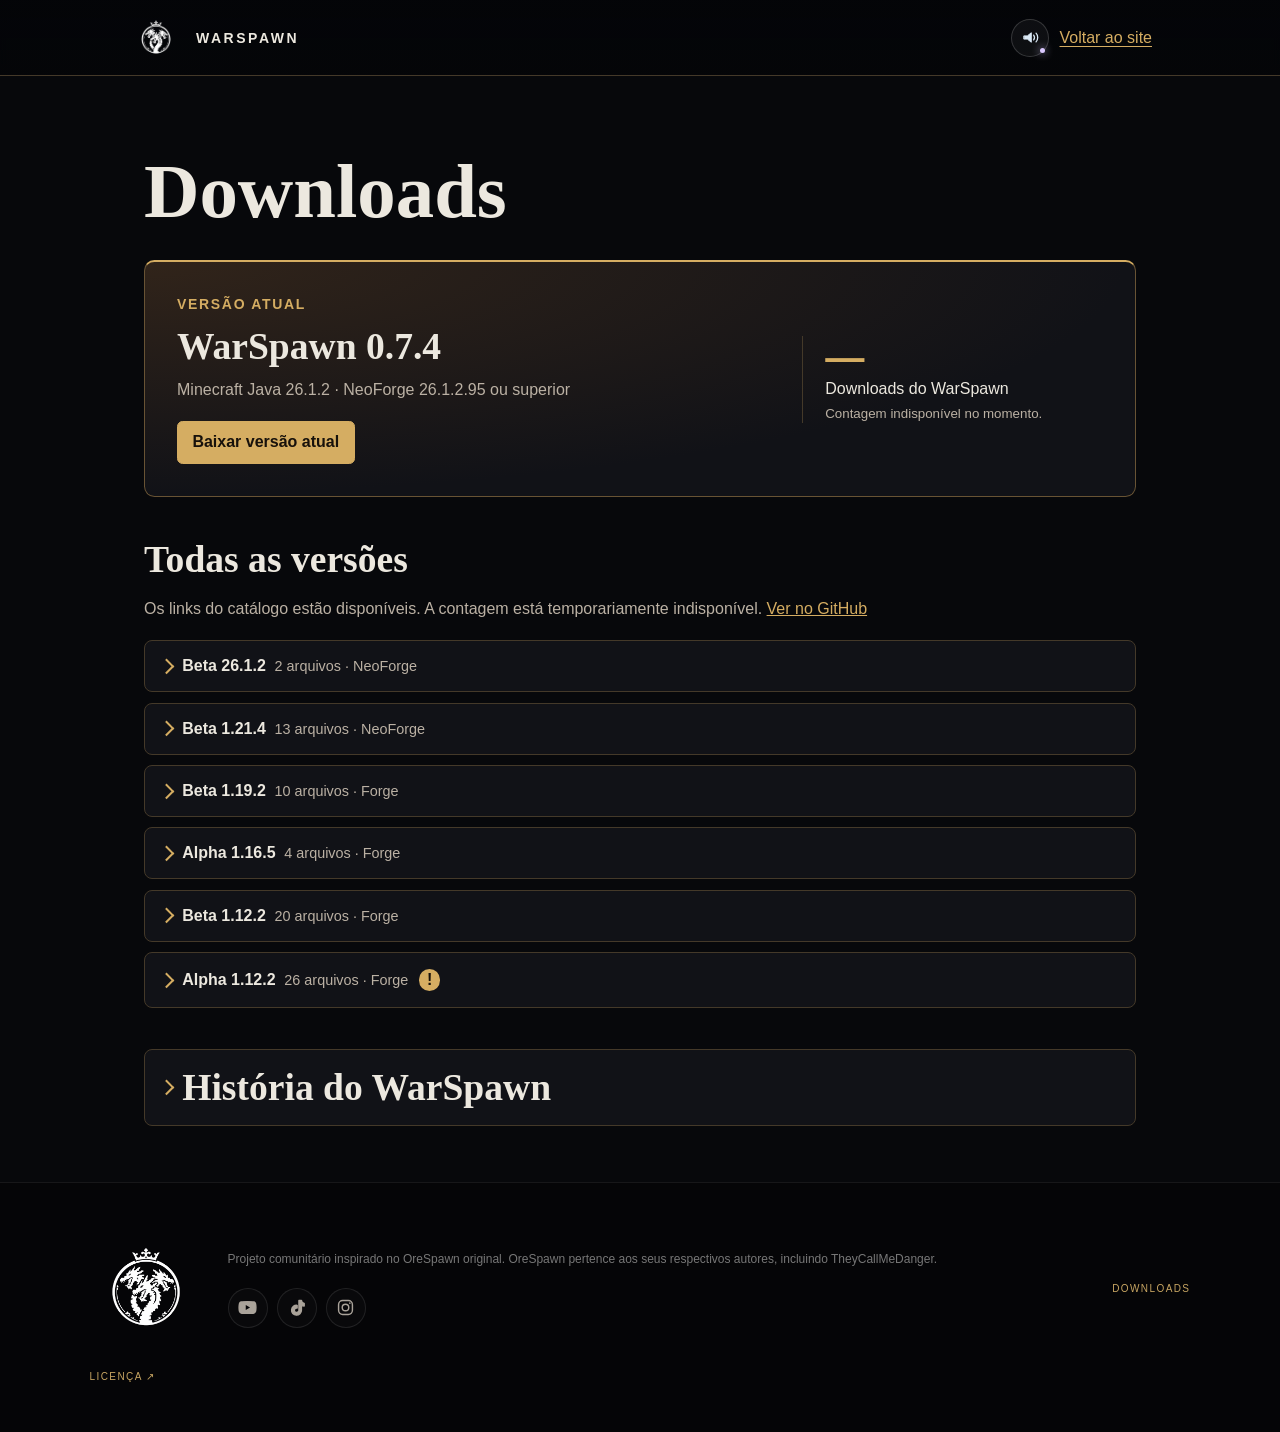
<file: downloads/index.html>
<!doctype html>
<html lang="pt-BR">
<head>
  <meta charset="utf-8">
  <meta name="viewport" content="width=device-width, initial-scale=1">
  <meta name="description" content="Baixe o WarSpawn para Minecraft Java e explore o arquivo de Alphas, Betas e a história do projeto.">
  <meta name="theme-color" content="#07080b">
  <link rel="canonical" href="https://warspawndev.github.io/downloads/">
  <link rel="icon" href="../favicon-warspawn-v2.ico">
  <link rel="stylesheet" href="/styles.css?v=20261126-download-text">
  <link rel="stylesheet" href="/ui-sound-system.css?v=20260819-arsenal-polish">
  <link rel="stylesheet" href="downloads.css?v=20261127-ui-sound-coverage">
  <script src="/ui-sound-system.js?v=20261127-ui-sound-coverage" defer></script>
  <script src="downloads.js?v=20261127-alpha-history" defer></script>
  <title>Downloads · WarSpawn</title>
</head>
<body>
  <header class="topbar">
    <a class="brand" href="/" aria-label="WarSpawn">
      <img src="/assets/emblem-white.png" alt="" width="56" height="56" />
      <span>WARSPAWN</span>
    </a>
    <div class="download-header-controls">
      <div class="audio-control" id="audio-control">
        <button
          class="sound-toggle"
          id="sound-toggle"
          type="button"
          aria-label="Desativar sons da interface"
          aria-pressed="true"
          data-sound-state="on"
          data-sound-profile="velvet"
        >
          <svg viewBox="0 0 24 24" aria-hidden="true">
            <path class="sound-speaker" d="M4 10h4l5-4v12l-5-4H4z"></path>
            <path class="sound-waves" d="M16 9c1.2 1.7 1.2 4.3 0 6M19 6.5c2.8 3 2.8 8 0 11"></path>
            <path class="sound-slash" d="M5 5l14 14"></path>
          </svg>
        </button>
      </div>
      <a href="../" data-ui-sound="back">Voltar ao site</a>
    </div>
  </header>
  <main>
    <h1>Downloads</h1>
    <section class="current" aria-labelledby="current-title">
      <div>
        <p class="eyebrow">Versão atual</p>
        <h2 id="current-title">WarSpawn 0.7.4</h2>
        <p id="requirements">Minecraft Java 26.1.2 · NeoForge 26.1.2.95 ou superior</p>
        <span id="current-download" class="download-slot">Carregando download…</span>
      </div>
      <div class="counter">
        <strong id="total" aria-live="polite">—</strong>
        <span>Downloads do WarSpawn</span>
        <small id="count-status">Soma das versões publicadas no GitHub.</small>
      </div>
    </section>
    <section class="archive" aria-labelledby="archive-title">
      <h2 id="archive-title">Todas as versões</h2>
      <p id="archive-status" role="status"></p>
      <div id="versions"></div>
      <noscript>Ative o JavaScript para consultar o catálogo. <a href="https://github.com/WarSpawnDev/warspawndev.github.io/releases/tag/warspawn-downloads">Ver arquivos no GitHub</a>.</noscript>
    </section>
    <details class="history">
      <summary><h2>História do WarSpawn</h2></summary>
      <div class="history-body">
        <p>Usei as datas dos JARs para indicar o período de cada fase.</p>
        <ol id="timeline"></ol>
        <template id="forge-warning-template">
          <p class="forge-warning"><span class="forge-icon" aria-hidden="true">!</span><span>Devido às limitações do MCreator utilizado na época, as versões 1.12.2 Alpha do WarSpawn exigem especificamente o <strong>Forge-14.23.5.2768</strong>. Essa restrição não se aplica às versões Beta.</span></p>
        </template>
      </div>
    </details>
  </main>
  <footer>
    <img class="footer-mark" src="/assets/emblem-white.png" alt="" width="112" height="112" loading="lazy" />
    <div class="footer-copy">
      <p data-i18n="footer">
        Projeto comunitário inspirado no OreSpawn original. OreSpawn pertence aos
        seus respectivos autores, incluindo TheyCallMeDanger.
      </p>
      <div
        class="footer-socials"
        role="group"
        data-i18n-aria-label="footerSocialsLabel"
        aria-label="Principais redes sociais do WarSpawn"
      >
        <a
          href="https://www.youtube.com/@WarSpawn_of"
          target="_blank"
          rel="noopener noreferrer"
          data-i18n-aria-label="openYouTube"
          aria-label="Abrir o canal do WarSpawn no YouTube"
        >
          <svg viewBox="0 0 24 24" aria-hidden="true">
            <path d="M22.1 7.1a2.8 2.8 0 0 0-2-2C18.3 4.6 12 4.6 12 4.6s-6.3 0-8.1.5a2.8 2.8 0 0 0-2 2A29 29 0 0 0 1.4 12a29 29 0 0 0 .5 4.9 2.8 2.8 0 0 0 2 2c1.8.5 8.1.5 8.1.5s6.3 0 8.1-.5a2.8 2.8 0 0 0 2-2 29 29 0 0 0 .5-4.9 29 29 0 0 0-.5-4.9Z"></path>
            <path class="cutout" d="m9.8 15.2 5.4-3.2-5.4-3.2Z"></path>
          </svg>
        </a>
        <a
          href="https://www.tiktok.com/@warspawn_of?is_from_webapp=1&amp;sender_device=pc"
          target="_blank"
          rel="noopener noreferrer"
          data-i18n-aria-label="openTikTok"
          aria-label="Abrir o perfil do WarSpawn no TikTok"
        >
          <svg viewBox="0 0 24 24" aria-hidden="true">
            <path d="M15.1 3h3.1c.2 2.1 1.4 3.5 3.5 4v3.2a8.6 8.6 0 0 1-3.5-1v6.2a6.2 6.2 0 1 1-5.4-6.1v3.3a2.9 2.9 0 1 0 2.3 2.8Z"></path>
          </svg>
        </a>
        <a
          href="https://www.instagram.com/warspawn_of?utm_source=ig_web_button_share_sheet&amp;igsh=ZDNlZDc0MzIxNw=="
          target="_blank"
          rel="noopener noreferrer"
          data-i18n-aria-label="openInstagram"
          aria-label="Abrir o perfil do WarSpawn no Instagram"
        >
          <svg viewBox="0 0 24 24" aria-hidden="true">
            <rect x="3.25" y="3.25" width="17.5" height="17.5" rx="5.2"></rect>
            <circle cx="12" cy="12" r="4.15"></circle>
            <circle class="solid" cx="17.55" cy="6.55" r="1.05"></circle>
          </svg>
        </a>
      </div>
    </div>
    <a class="footer-license" href="/downloads/" aria-current="page">Downloads</a>
    <a class="footer-license" href="https://github.com/WarSpawnDev/WarSpawn/blob/main/LICENSE.md" rel="license">
      <span data-i18n="license">Licença</span> ↗
    </a>
  </footer>
</body>
</html>
</file>
<file: styles.css>
:root {
  --ink: #ece8df;
  --muted: #aaa39a;
  --red: #d22026;
  --gold: #d5ad62;
  --black: #07080b;
}

* {
  box-sizing: border-box;
}

html {
  scroll-behavior: smooth;
  background: var(--black);
}

body {
  margin: 0;
  background: #07080b;
  color: var(--ink);
  font-family: Arial, Helvetica, sans-serif;
  overflow-x: hidden;
}

body.modal-open {
  overflow: hidden;
}

button,
input {
  font: inherit;
}

button,
a {
  -webkit-tap-highlight-color: transparent;
}

a {
  color: inherit;
  text-decoration: none;
}

[hidden] {
  display: none !important;
}

.site-header {
  height: 88px;
  position: fixed;
  z-index: 40;
  inset: 0 0 auto;
  display: flex;
  align-items: center;
  justify-content: space-between;
  padding: 0 5vw;
  background: linear-gradient(180deg, rgba(4, 5, 8, 0.92), rgba(4, 5, 8, 0.58), transparent);
  backdrop-filter: blur(4px);
}

.brand {
  display: flex;
  align-items: center;
  gap: 12px;
  font-weight: 900;
  letter-spacing: 0.18em;
  font-size: 14px;
}

.brand img {
  width: 56px;
  height: 56px;
  object-fit: contain;
  transform: scale(1.24);
  transform-origin: center;
}

nav {
  display: flex;
  gap: clamp(14px, 1.4vw, 24px);
  font-size: 12px;
  text-transform: uppercase;
  letter-spacing: 0.14em;
  color: #d7d2c8;
}

nav a {
  position: relative;
  padding: 33px 0;
}

nav a::after {
  content: "";
  position: absolute;
  height: 1px;
  left: 0;
  right: 100%;
  bottom: 24px;
  background: var(--red);
  transition: 0.25s;
}

nav a:hover::after,
nav a:focus-visible::after {
  right: 0;
}

.lang {
  border: 1px solid #ffffff2b;
  background: #ffffff0b;
  color: white;
  border-radius: 99px;
  padding: 9px 13px;
  cursor: pointer;
}

.hero {
  min-height: 100svh;
  position: relative;
  display: grid;
  grid-template-columns: minmax(0, 1.05fr) minmax(340px, 0.95fr);
  align-items: center;
  gap: 3vw;
  padding: 120px 8vw 70px;
  overflow: hidden;
  background:
    radial-gradient(circle at 50% 115%, #35100e 0, transparent 36%),
    linear-gradient(120deg, #090a0e, #05060a 60%, #0b0710);
}

.hero::before {
  content: "";
  position: absolute;
  inset: 0;
  opacity: 0.24;
  background-image:
    linear-gradient(#ffffff06 1px, transparent 1px),
    linear-gradient(90deg, #ffffff06 1px, transparent 1px);
  background-size: 54px 54px;
  mask-image: linear-gradient(to bottom, transparent, #000 30%, transparent);
}

.hero::after {
  content: "";
  position: absolute;
  width: 45vw;
  height: 1px;
  background: linear-gradient(90deg, transparent, #f0b56caa, transparent);
  transform: rotate(-42deg);
  left: 26%;
  top: 46%;
  box-shadow: 0 0 22px #ff553377;
}

.hero-orb {
  position: absolute;
  width: 42vw;
  aspect-ratio: 1;
  border-radius: 50%;
  filter: blur(80px);
  opacity: 0.17;
}

.hero-orb-red {
  background: #d80d15;
  left: -24%;
  top: 34%;
}

.hero-orb-blue {
  background: #184bc8;
  right: -24%;
  top: 8%;
}

.hero-copy {
  position: relative;
  z-index: 2;
  max-width: 720px;
}

.eyebrow,
.kicker {
  color: var(--gold);
  font-size: 11px;
  letter-spacing: 0.28em;
  font-weight: 800;
  text-transform: uppercase;
}

h1,
h2,
h3 {
  font-family: Georgia, "Times New Roman", serif;
}

h1 {
  font-size: clamp(58px, 7vw, 112px);
  line-height: 0.88;
  letter-spacing: -0.055em;
  font-weight: 500;
  margin: 22px 0 30px;
  max-width: 900px;
}

.hero-copy > p {
  max-width: 650px;
  font-size: 17px;
  color: #bcb6ad;
  line-height: 1.75;
}

.hero-actions {
  display: flex;
  align-items: center;
  gap: 28px;
  margin-top: 38px;
  flex-wrap: wrap;
}

.button {
  display: inline-flex;
  justify-content: center;
  align-items: center;
  min-height: 48px;
  padding: 0 24px;
  border: 0;
  cursor: pointer;
  text-transform: uppercase;
  font-size: 11px;
  letter-spacing: 0.14em;
  font-weight: 800;
}

.button.primary {
  color: white;
  background: linear-gradient(135deg, #b61218, #e22a2f);
  box-shadow: 0 9px 35px #b8121838;
}

.button:focus-visible,
.lang:focus-visible,
.filters button:focus-visible,
.mob-card:focus-visible,
.modal-close:focus-visible {
  outline: 2px solid var(--gold);
  outline-offset: 3px;
}

.status {
  display: flex;
  align-items: center;
  gap: 9px;
  color: #aaa49a;
  font-size: 12px;
}

.status i {
  width: 7px;
  height: 7px;
  border-radius: 50%;
  background: #70d777;
  box-shadow: 0 0 12px #70d777;
}

.hero-mark {
  position: relative;
  z-index: 1;
  display: grid;
  place-items: center;
}

.hero-mark::before {
  content: "";
  position: absolute;
  width: 84%;
  aspect-ratio: 1;
  border-radius: 50%;
  background: radial-gradient(circle, #7a123633 0, #173c7524 42%, transparent 70%);
  filter: blur(22px);
}

.hero-mark img {
  width: min(560px, 46vw);
  max-height: 74vh;
  object-fit: contain;
  filter: drop-shadow(0 0 30px #de1b354a);
  animation: float 6s ease-in-out infinite;
}

@keyframes float {
  50% {
    transform: translateY(-12px) rotate(1deg);
  }
}

.scroll-cue {
  position: absolute;
  bottom: 25px;
  left: 50%;
  transform: translateX(-50%);
  font-size: 9px;
  letter-spacing: 0.3em;
  color: #777;
  display: grid;
  gap: 7px;
  text-align: center;
  z-index: 2;
}

.scroll-cue span {
  color: var(--gold);
  font-size: 16px;
}

.section {
  padding: 110px 7vw;
  position: relative;
  scroll-margin-top: 72px;
}

.section-head {
  display: flex;
  align-items: end;
  justify-content: space-between;
  gap: 32px;
  margin-bottom: 46px;
}

.section-head h2 {
  font-size: clamp(42px, 5vw, 76px);
  line-height: 0.95;
  letter-spacing: -0.04em;
  margin: 12px 0 0;
  font-weight: 500;
}

.section-head.narrow > p {
  max-width: 440px;
  color: var(--muted);
  line-height: 1.75;
}

.bestiary-section {
  background: linear-gradient(#0a0b0f, #11100e 46%, #090a0d);
}

.filters {
  display: flex;
  justify-content: flex-end;
  gap: 8px;
  flex-wrap: wrap;
  max-width: 660px;
}

.filters input {
  width: 210px;
  color: white;
  background: #ffffff08;
  border: 1px solid #ffffff14;
  padding: 10px 14px;
  outline: none;
}

.filters input:focus {
  border-color: #d5ad6288;
}

.filters button {
  border: 1px solid #ffffff17;
  color: #aaa;
  background: transparent;
  padding: 10px 14px;
  cursor: pointer;
  font-size: 11px;
  text-transform: uppercase;
  letter-spacing: 0.1em;
}

.filters button.active,
.filters button:hover {
  color: #fff;
  border-color: #bd8e4a;
  background: #bd8e4a18;
}

.bestiary-grid {
  display: grid;
  grid-template-columns: repeat(5, minmax(0, 1fr));
  gap: 18px;
}

.mob-card {
  text-align: left;
  padding: 0;
  border: 1px solid #b991551f;
  color: inherit;
  cursor: pointer;
  position: relative;
  background: linear-gradient(145deg, #17140f, #0e0e0d);
  overflow: hidden;
  transition: 0.28s;
}

.mob-card::before {
  content: "";
  position: absolute;
  inset: 0;
  border: 1px solid transparent;
  transition: 0.28s;
  z-index: 2;
  pointer-events: none;
}

.mob-card:hover {
  transform: translateY(-7px);
  box-shadow: 0 22px 60px #000;
}

.mob-card:hover::before,
.mob-card:focus-visible::before {
  border-color: #d5ad6288;
}

.mob-card img {
  width: 100%;
  aspect-ratio: 1;
  object-fit: cover;
  display: block;
  filter: saturate(0.9) contrast(1.04);
}

.file-no {
  position: absolute;
  top: 12px;
  left: 12px;
  z-index: 3;
  background: #090908cc;
  color: #d9b66f;
  padding: 5px 7px;
  font: 10px monospace;
}

.mob-meta {
  display: flex;
  align-items: end;
  justify-content: space-between;
  gap: 8px;
  padding: 16px 15px 7px;
}

.mob-meta b {
  font-family: Georgia, serif;
  font-size: 18px;
}

.mob-meta small {
  color: #9b8061;
  font-size: 9px;
  letter-spacing: 0.12em;
  text-transform: uppercase;
}

.open {
  display: block;
  padding: 0 15px 16px;
  color: #736d64;
  font-size: 9px;
  text-transform: uppercase;
  letter-spacing: 0.15em;
}

.no-results {
  margin: 30px 0 0;
  color: var(--muted);
}

.food-section {
  overflow: hidden;
  background:
    radial-gradient(circle at 10% 18%, #6a2a1050 0, transparent 34%),
    radial-gradient(circle at 88% 72%, #71101b3d 0, transparent 32%),
    #0d0a08;
}

.food-section::before {
  content: "";
  position: absolute;
  inset: 0;
  pointer-events: none;
  opacity: 0.22;
  background-image:
    linear-gradient(#ffffff09 1px, transparent 1px),
    linear-gradient(90deg, #ffffff09 1px, transparent 1px);
  background-size: 72px 72px;
  mask-image: linear-gradient(90deg, transparent, #000 18%, #000 82%, transparent);
}

.food-section > * {
  position: relative;
  z-index: 1;
}

.food-grid {
  display: grid;
  grid-template-columns: repeat(3, minmax(0, 1fr));
  gap: 18px;
}

.food-card {
  position: relative;
  min-height: 310px;
  padding: 30px;
  overflow: hidden;
  border: 1px solid #d5ad6230;
  background: linear-gradient(145deg, #1b120d, #0d0b0a 72%);
}

.food-card::before {
  content: "";
  position: absolute;
  width: 220px;
  aspect-ratio: 1;
  right: -90px;
  top: -105px;
  border-radius: 50%;
  background: #d22026;
  filter: blur(60px);
  opacity: 0.18;
}

.food-card:nth-child(2)::before {
  background: #d5ad62;
}

.food-card:nth-child(3)::before {
  background: #2559d0;
}

.food-card::after {
  content: "";
  position: absolute;
  inset: 10px;
  border: 1px solid #ffffff0a;
  pointer-events: none;
}

.food-card > * {
  position: relative;
  z-index: 1;
}

.food-card-top {
  display: flex;
  align-items: center;
  justify-content: space-between;
  gap: 16px;
}

.food-index {
  color: var(--gold);
  font: 11px monospace;
  letter-spacing: 0.18em;
}

.food-state {
  color: #8f867a;
  font-size: 8px;
  font-weight: 800;
  letter-spacing: 0.17em;
  text-align: right;
}

.food-card h3 {
  margin: 105px 0 14px;
  font-size: clamp(34px, 3vw, 52px);
  font-weight: 500;
}

.food-card p {
  max-width: 390px;
  margin: 0;
  color: #aaa39a;
  font-size: 14px;
  line-height: 1.7;
}

.gallery-section {
  background: #08090c;
}

.gallery {
  display: grid;
  grid-template-columns: repeat(4, minmax(0, 1fr));
  grid-template-rows: 230px 230px 220px;
  gap: 15px;
}

.gallery figure {
  margin: 0;
  position: relative;
  overflow: hidden;
  background: #111;
  border: 1px solid #ffffff12;
}

.gallery img {
  width: 100%;
  height: 100%;
  object-fit: cover;
  transition: 0.5s;
}

.gallery figure:hover img {
  transform: scale(1.04);
  filter: brightness(0.72);
}

.gallery figcaption {
  position: absolute;
  left: 16px;
  bottom: 14px;
  font-size: 10px;
  letter-spacing: 0.16em;
  text-transform: uppercase;
  opacity: 0;
  transform: translateY(8px);
  transition: 0.3s;
}

.gallery figure:hover figcaption,
.gallery figure:focus-within figcaption {
  opacity: 1;
  transform: none;
}

.gallery-1 {
  grid-column: 1 / 3;
  grid-row: 1 / 3;
}

.gallery-swords {
  grid-column: 3 / 5;
  grid-row: 1 / 3;
  background:
    radial-gradient(circle at 50% 45%, rgba(205, 46, 24, 0.17), transparent 52%),
    #050608;
}

.gallery .gallery-swords img {
  object-fit: contain;
}

.social-section {
  isolation: isolate;
  overflow: hidden;
  border-top: 1px solid #ffffff0d;
  background:
    radial-gradient(circle at 12% 8%, #7812182b 0, transparent 30%),
    radial-gradient(circle at 88% 82%, #153a8e2b 0, transparent 34%),
    linear-gradient(145deg, #08090c, #0c0a0d 52%, #07090d);
}

.social-section::before {
  content: "";
  position: absolute;
  z-index: -2;
  inset: 0;
  opacity: 0.22;
  background-image:
    linear-gradient(#ffffff08 1px, transparent 1px),
    linear-gradient(90deg, #ffffff08 1px, transparent 1px);
  background-size: 64px 64px;
  -webkit-mask-image: radial-gradient(circle at 50% 45%, #000, transparent 76%);
  mask-image: radial-gradient(circle at 50% 45%, #000, transparent 76%);
}

.social-glow {
  position: absolute;
  z-index: -1;
  width: 34vw;
  aspect-ratio: 1;
  border-radius: 50%;
  filter: blur(110px);
  opacity: 0.13;
  pointer-events: none;
}

.social-glow-red {
  top: 6%;
  left: -18%;
  background: #e21627;
}

.social-glow-blue {
  right: -16%;
  bottom: 4%;
  background: #2867e8;
}

.social-head,
.social-grid,
.social-qr {
  position: relative;
  z-index: 1;
}

.social-head h2 {
  max-width: 760px;
}

.social-grid {
  display: grid;
  grid-template-columns: repeat(4, minmax(0, 1fr));
  gap: 16px;
}

.social-card {
  --social-accent: #d5ad62;
  --social-rgb: 213, 173, 98;
  position: relative;
  isolation: isolate;
  min-width: 0;
  min-height: 360px;
  overflow: hidden;
  display: flex;
  flex-direction: column;
  justify-content: space-between;
  gap: 24px;
  padding: 28px 26px 24px;
  border: 1px solid #ffffff16;
  background: linear-gradient(150deg, #ffffff0c, #ffffff03 62%, #00000028);
  box-shadow: 0 24px 70px #00000036;
  transition:
    transform 0.32s ease,
    border-color 0.32s ease,
    box-shadow 0.32s ease,
    background-color 0.32s ease;
}

.social-card::before {
  content: "";
  position: absolute;
  z-index: -1;
  width: 270px;
  aspect-ratio: 1;
  top: -150px;
  right: -125px;
  border-radius: 50%;
  background: rgba(var(--social-rgb), 0.24);
  filter: blur(45px);
  opacity: 0.55;
  transition: opacity 0.32s ease;
}

.social-card::after {
  content: "";
  position: absolute;
  inset: 0 0 auto;
  height: 2px;
  background: linear-gradient(90deg, transparent, var(--social-accent), transparent);
  opacity: 0.45;
}

.social-card:hover,
.social-card:focus-visible {
  z-index: 2;
  outline: none;
  transform: translateY(-8px);
  border-color: var(--social-accent);
  background: linear-gradient(150deg, #ffffff12, #ffffff05 62%, #00000020);
  box-shadow:
    0 30px 80px #00000070,
    0 0 34px rgba(var(--social-rgb), 0.14);
}

.social-card:hover::before,
.social-card:focus-visible::before {
  opacity: 0.95;
}

.social-card-top {
  position: relative;
  width: min(100%, 208px);
  margin: 0 auto;
}

.social-avatar {
  position: relative;
  display: block;
  width: 100%;
  aspect-ratio: 1;
  overflow: hidden;
  border-radius: 50%;
  background: #040507;
  border: 1px solid #ffffff2c;
  box-shadow:
    0 18px 45px #00000080,
    0 0 0 5px #ffffff05;
}

.social-avatar::after {
  content: "";
  position: absolute;
  inset: 0;
  border-radius: inherit;
  box-shadow: inset 0 0 0 1px #ffffff22;
  pointer-events: none;
}

.social-avatar img {
  display: block;
  width: 100%;
  height: 100%;
  object-fit: cover;
  transition: transform 0.5s cubic-bezier(0.2, 0.8, 0.2, 1);
}

.social-card:hover .social-avatar img,
.social-card:focus-visible .social-avatar img {
  transform: scale(1.055) rotate(-1.5deg);
}

.social-platform-mark {
  position: absolute;
  right: -4px;
  bottom: 4px;
  display: grid;
  place-items: center;
  width: 50px;
  height: 50px;
  border-radius: 50%;
  color: #fff;
  background: var(--social-accent);
  border: 4px solid #0c0c0f;
  box-shadow: 0 8px 22px #00000088;
}

.social-platform-mark svg {
  width: 25px;
  height: 25px;
  overflow: visible;
  fill: none;
  stroke: currentColor;
  stroke-width: 1.8;
  stroke-linecap: round;
  stroke-linejoin: round;
}

.social-platform-mark .solid {
  fill: currentColor;
  stroke: none;
}

.social-platform-mark .cutout {
  fill: var(--social-accent);
  stroke: none;
}

.social-card-copy {
  display: grid;
  min-width: 0;
  gap: 6px;
}

.social-card-copy small {
  color: var(--social-accent);
  font-size: 10px;
  font-weight: 800;
  letter-spacing: 0.2em;
  text-transform: uppercase;
}

.social-card-copy strong {
  overflow: hidden;
  color: #f4f0e8;
  font-family: Georgia, "Times New Roman", serif;
  font-size: clamp(18px, 1.6vw, 24px);
  font-weight: 500;
  line-height: 1.16;
  text-overflow: ellipsis;
  white-space: nowrap;
}

.social-cta {
  display: flex;
  align-items: center;
  justify-content: space-between;
  gap: 16px;
  margin-top: 14px;
  padding-top: 15px;
  border-top: 1px solid #ffffff13;
  color: #aaa39a;
  font-size: 10px;
  font-weight: 700;
  letter-spacing: 0.14em;
  text-transform: uppercase;
}

.social-cta i {
  color: var(--social-accent);
  font-size: 18px;
  font-style: normal;
  transition: transform 0.25s ease;
}

.social-card:hover .social-cta i,
.social-card:focus-visible .social-cta i {
  transform: translate(3px, -3px);
}

.social-instagram {
  --social-accent: #e94d9d;
  --social-rgb: 233, 77, 157;
}

.social-youtube {
  --social-accent: #ff0033;
  --social-rgb: 255, 0, 51;
}

.social-tiktok {
  --social-accent: #25f4ee;
  --social-rgb: 37, 244, 238;
}

.social-tiktok .social-platform-mark,
.social-x .social-platform-mark {
  background: #050507;
}

.social-reddit {
  --social-accent: #ff5700;
  --social-rgb: 255, 87, 0;
}

.social-discord {
  --social-accent: #7889f4;
  --social-rgb: 120, 137, 244;
}

.social-facebook {
  --social-accent: #2f79ef;
  --social-rgb: 47, 121, 239;
}

.social-x {
  --social-accent: #e7e9ea;
  --social-rgb: 231, 233, 234;
}

.social-qr {
  min-height: 250px;
  margin-top: 18px;
  overflow: hidden;
  display: grid;
  grid-template-columns: minmax(0, 1fr) auto;
  align-items: center;
  gap: 40px;
  padding: 38px 42px;
  border: 1px solid #ffffff18;
  background:
    linear-gradient(100deg, #ffffff09, transparent 50%),
    radial-gradient(circle at 88% 50%, #c52f8c26, transparent 28%),
    #09090d;
}

.social-qr::before {
  content: "";
  position: absolute;
  top: -150px;
  right: 18%;
  width: 360px;
  aspect-ratio: 1;
  border: 1px solid #ffffff0c;
  border-radius: 50%;
  box-shadow:
    0 0 0 34px #ffffff05,
    0 0 0 70px #ffffff03;
  pointer-events: none;
}

.social-qr-copy {
  max-width: 670px;
}

.social-qr-copy h3 {
  margin: 12px 0 10px;
  color: #f1ede5;
  font-size: clamp(30px, 3vw, 48px);
  font-weight: 500;
  letter-spacing: -0.035em;
  line-height: 1;
}

.social-qr-copy p {
  max-width: 560px;
  margin: 0;
  color: var(--muted);
  font-size: 14px;
  line-height: 1.65;
}

.social-qr-link {
  position: relative;
  display: flex;
  align-items: center;
  gap: 18px;
  padding: 12px 18px 12px 12px;
  border: 1px solid #ffffff1c;
  background: #030305aa;
  transition:
    transform 0.3s ease,
    border-color 0.3s ease,
    box-shadow 0.3s ease;
}

.social-qr-link:hover,
.social-qr-link:focus-visible {
  outline: none;
  transform: translateY(-4px);
  border-color: #e94d9d;
  box-shadow: 0 20px 55px #00000070;
}

.social-qr-link img {
  display: block;
  width: 126px;
  max-height: 146px;
  border-radius: 10px;
  object-fit: contain;
  background: #fff;
}

.social-qr-link > span {
  display: grid;
  gap: 7px;
}

.social-qr-link small {
  color: #e94d9d;
  font-size: 9px;
  font-weight: 900;
  letter-spacing: 0.18em;
}

.social-qr-link strong {
  color: #f3efe7;
  font-family: Georgia, "Times New Roman", serif;
  font-size: 18px;
  font-weight: 500;
}

footer {
  min-height: 220px;
  display: grid;
  grid-template-columns: auto 1fr auto;
  gap: 26px;
  align-items: center;
  padding: 50px 7vw;
  border-top: 1px solid #ffffff12;
  color: #777;
  background: #050507;
}

footer .footer-mark {
  width: 112px;
  height: 112px;
  object-fit: contain;
  transform: scale(1.18);
  transform-origin: center;
}

.footer-copy {
  min-width: 0;
}

.footer-copy p {
  max-width: 800px;
  margin: 0;
  line-height: 1.65;
  font-size: 12px;
}

.footer-license {
  color: #c7a562;
  text-transform: uppercase;
  letter-spacing: 0.14em;
  font-size: 10px;
}

.footer-socials {
  display: flex;
  align-items: center;
  gap: 9px;
  margin-top: 18px;
}

.footer-socials a {
  display: grid;
  place-items: center;
  width: 40px;
  height: 40px;
  border: 1px solid #ffffff18;
  border-radius: 50%;
  color: #aaa39a;
  background: #ffffff05;
  transition:
    color 0.25s ease,
    background-color 0.25s ease,
    border-color 0.25s ease,
    transform 0.25s ease;
}

.footer-socials a:hover,
.footer-socials a:focus-visible {
  outline: none;
  color: #fff;
  border-color: transparent;
  transform: translateY(-3px);
}

.footer-socials a:nth-child(1):hover,
.footer-socials a:nth-child(1):focus-visible {
  background: #ff0033;
}

.footer-socials a:nth-child(2):hover,
.footer-socials a:nth-child(2):focus-visible {
  color: #111;
  background: #25f4ee;
}

.footer-socials a:nth-child(3):hover,
.footer-socials a:nth-child(3):focus-visible {
  background: #d93f8f;
}

.footer-socials svg {
  width: 19px;
  height: 19px;
  overflow: visible;
  fill: currentColor;
  stroke: currentColor;
  stroke-width: 1.8;
  stroke-linecap: round;
  stroke-linejoin: round;
}

.footer-socials .cutout {
  fill: #050507;
  stroke: none;
}

.footer-socials a:nth-child(1):hover .cutout,
.footer-socials a:nth-child(1):focus-visible .cutout {
  fill: #ff0033;
}

.footer-socials svg rect,
.footer-socials svg circle:not(.solid) {
  fill: none;
}

.footer-socials svg .solid {
  fill: currentColor;
  stroke: none;
}

.modal-backdrop {
  position: fixed;
  z-index: 80;
  inset: 0;
  background: #020204e8;
  backdrop-filter: blur(12px);
  display: grid;
  place-items: center;
  padding: 24px;
  overflow: auto;
}

.dossier {
  width: min(1080px, 96vw);
  max-height: 92vh;
  overflow: auto;
  background: linear-gradient(135deg, #17130e, #090909);
  border: 1px solid #d0a75b66;
  display: grid;
  grid-template-columns: 1fr 1fr;
  position: relative;
  box-shadow: 0 40px 120px #000;
}

.modal-close {
  position: absolute;
  z-index: 2;
  right: 15px;
  top: 15px;
  width: 42px;
  height: 42px;
  border: 1px solid #ffffff22;
  border-radius: 50%;
  color: white;
  background: #080808bb;
  font-size: 25px;
  cursor: pointer;
}

.dossier-art {
  width: 100%;
  height: 100%;
  min-height: 600px;
  object-fit: cover;
}

.dossier-copy {
  padding: 70px 55px;
}

.dossier-copy h2 {
  font-size: 56px;
  margin: 10px 0 22px;
}

.dossier-copy p {
  color: #bcb5aa;
  line-height: 1.75;
}

.dossier-copy h3 {
  color: #d7b56f;
  font-size: 20px;
  margin-top: 34px;
}

.stats {
  display: flex;
  gap: 8px;
  flex-wrap: wrap;
  margin-bottom: 25px;
}

.stats span {
  color: #d8c3a1;
  border: 1px solid #d5ad6244;
  padding: 7px 9px;
  font: 10px monospace;
}

.dossier-copy ul {
  color: #aaa;
  line-height: 1.9;
  padding-left: 20px;
  margin-bottom: 30px;
}

.noscript {
  position: fixed;
  z-index: 100;
  inset: auto 20px 20px;
  padding: 14px 18px;
  color: #fff;
  background: #8f1217;
  border: 1px solid #e64f55;
  text-align: center;
}

@media (max-width: 1050px) {
  .bestiary-grid {
    grid-template-columns: repeat(3, 1fr);
  }

  .hero {
    grid-template-columns: 1fr 0.7fr;
  }

  .hero-mark img {
    width: 42vw;
  }

  .social-grid {
    grid-template-columns: repeat(3, minmax(0, 1fr));
  }
}

@media (max-width: 760px) {
  .site-header {
    height: 68px;
    padding: 0 20px;
  }

  .hero {
    display: flex;
    flex-direction: column;
    justify-content: center;
    padding: 110px 22px 60px;
    text-align: center;
    min-height: 950px;
  }

  .hero-copy > p {
    font-size: 15px;
  }

  .hero-actions {
    justify-content: center;
  }

  .hero-mark {
    order: -1;
    margin-bottom: 25px;
  }

  .hero-mark img {
    width: 250px;
    max-height: 260px;
  }

  h1 {
    font-size: 54px;
  }

  .section {
    padding: 80px 20px;
  }

  .section-head,
  .section-head.narrow {
    display: block;
  }

  .section-head.narrow > p {
    margin-top: 20px;
  }

  .filters {
    justify-content: flex-start;
    margin-top: 30px;
  }

  .filters input {
    width: 100%;
  }

  .bestiary-grid { display: flex; gap: 12px; overflow-x: auto; margin-inline: -20px; padding: 2px 20px 12px; scroll-snap-type: x mandatory; scrollbar-width: none; }
  .bestiary-grid::-webkit-scrollbar { display: none; }
  .bestiary-grid .mob-card { flex: 0 0 min(76vw, 290px); scroll-snap-align: start; }

  .mob-meta {
    display: block;
  }

  .mob-meta small {
    display: block;
    margin-top: 5px;
  }

  .food-grid {
    grid-template-columns: 1fr;
  }

  .food-card {
    min-height: 250px;
  }

  .food-card h3 {
    margin-top: 70px;
  }

  .gallery {
    display: grid;
    grid-template-columns: 1fr 1fr;
    grid-template-rows: none;
    grid-auto-rows: 210px;
  }

  .gallery-1,
  .gallery-swords {
    grid-column: span 2;
    grid-row: span 2;
  }

  .social-grid {
    grid-template-columns: repeat(2, minmax(0, 1fr));
  }

  .social-card {
    min-height: 320px;
    padding: 22px 20px 20px;
  }

  .social-card-top {
    width: min(100%, 172px);
  }

  .social-qr {
    grid-template-columns: 1fr;
    gap: 28px;
    padding: 30px;
  }

  .social-qr-link {
    width: fit-content;
  }

  footer {
    grid-template-columns: auto 1fr;
  }

  footer .footer-mark {
    width: 92px;
    height: 92px;
  }

  .footer-license {
    grid-column: span 2;
  }

  .dossier {
    grid-template-columns: 1fr;
  }

  .dossier-art {
    min-height: 0;
    aspect-ratio: 1;
  }

  .dossier-copy {
    padding: 38px 26px;
  }

  .dossier-copy h2 {
    font-size: 42px;
  }
}

@media (max-width: 430px) {

  .gallery {
    display: block;
  }

  .gallery figure {
    height: 230px;
    margin-bottom: 12px;
  }

  .gallery .gallery-swords {
    height: min(88vw, 360px);
  }

  .social-grid {
    grid-template-columns: 1fr;
  }

  .social-card {
    min-height: 0;
    flex-direction: row;
    align-items: center;
    gap: 18px;
    padding: 18px;
  }

  .social-card-top {
    flex: 0 0 108px;
    width: 108px;
    margin: 0;
  }

  .social-platform-mark {
    right: -3px;
    bottom: -2px;
    width: 38px;
    height: 38px;
    border-width: 3px;
  }

  .social-platform-mark svg {
    width: 19px;
    height: 19px;
  }

  .social-card-copy {
    flex: 1;
  }

  .social-card-copy strong {
    white-space: normal;
  }

  .social-cta {
    margin-top: 9px;
    padding-top: 11px;
    font-size: 8px;
  }

  .social-qr {
    padding: 24px 20px;
  }

  .social-qr-link {
    width: 100%;
    gap: 12px;
  }

  .social-qr-link img {
    width: 104px;
  }

  footer {
    grid-template-columns: 1fr;
    text-align: center;
  }

  footer .footer-mark {
    margin: 0 auto;
  }

  .footer-socials {
    justify-content: center;
  }

  .footer-license {
    grid-column: auto;
  }
}

@media (prefers-reduced-motion: reduce) {
  * {
    scroll-behavior: auto !important;
    animation: none !important;
    transition: none !important;
  }
}
</file>
<file: ui-sound-system.css>
.header-controls {
  display: flex;
  flex: 0 0 auto;
  align-items: center;
  gap: 8px;
}

.audio-control {
  --sound-profile-accent: #d9c7ff;
  position: relative;
  display: flex;
  align-items: center;
  gap: 3px;
}

.sound-toggle {
  position: relative;
  width: 38px;
  height: 38px;
  display: grid;
  flex: 0 0 auto;
  place-items: center;
  padding: 0;
  border: 1px solid #ffffff2b;
  border-radius: 50%;
  color: #d9e8f5;
  background: #ffffff0b;
  cursor: pointer;
  transition:
    color 180ms ease,
    border-color 180ms ease,
    background 180ms ease,
    box-shadow 180ms ease,
    transform 180ms ease;
}

.sound-toggle::after {
  content: "";
  position: absolute;
  right: 3px;
  bottom: 3px;
  width: 5px;
  height: 5px;
  border-radius: 50%;
  background: var(--sound-profile-accent);
  box-shadow: 0 0 8px var(--sound-profile-accent);
  transition: background 180ms ease, box-shadow 180ms ease, opacity 180ms ease;
}

.sound-toggle svg {
  width: 19px;
  height: 19px;
  overflow: visible;
  fill: none;
  stroke: currentColor;
  stroke-linecap: round;
  stroke-linejoin: round;
  stroke-width: 1.65;
}

.sound-toggle .sound-speaker {
  fill: currentColor;
  stroke-width: 1.25;
}

.sound-toggle .sound-waves,
.sound-toggle .sound-slash {
  transition: opacity 160ms ease, transform 160ms ease;
  transform-origin: center;
}

.sound-toggle .sound-slash {
  opacity: 0;
  transform: scale(0.7);
}

.sound-toggle[data-sound-state="off"] {
  color: #8f9299;
}

.sound-toggle[data-sound-state="off"]::after {
  opacity: 0.55;
  background: #d22026;
  box-shadow: 0 0 7px #d22026;
}

.sound-toggle[data-sound-state="off"] .sound-waves {
  opacity: 0;
  transform: scale(0.72);
}

.sound-toggle[data-sound-state="off"] .sound-slash {
  opacity: 1;
  transform: scale(1);
}

.sound-toggle:hover,
.sound-toggle:focus-visible,
.sound-toggle.is-touch-highlighted {
  color: #fff;
  border-color: #72dfffaa;
  background: #67dfff17;
  box-shadow: 0 0 18px #49cfff2e;
  transform: translateY(-1px);
}

.sound-toggle:focus-visible {
  outline: 2px solid var(--gold);
  outline-offset: 3px;
}

.sound-menu-toggle {
  width: 25px;
  height: 38px;
  display: grid;
  flex: 0 0 auto;
  place-items: center;
  padding: 0;
  border: 1px solid #ffffff20;
  border-radius: 99px;
  color: #989ba4;
  background: #ffffff08;
  cursor: pointer;
  transition:
    color 180ms ease,
    border-color 180ms ease,
    background 180ms ease,
    box-shadow 180ms ease;
}

.sound-menu-toggle svg {
  width: 14px;
  height: 14px;
  fill: none;
  stroke: currentColor;
  stroke-linecap: round;
  stroke-linejoin: round;
  stroke-width: 1.8;
  transition: transform 180ms ease;
}

.sound-menu-toggle:hover,
.sound-menu-toggle:focus-visible,
.sound-menu-toggle.is-touch-highlighted,
.sound-menu-toggle[aria-expanded="true"] {
  color: #fff;
  border-color: color-mix(in srgb, var(--sound-profile-accent) 70%, transparent);
  background: color-mix(in srgb, var(--sound-profile-accent) 12%, transparent);
  box-shadow: 0 0 16px color-mix(in srgb, var(--sound-profile-accent) 20%, transparent);
}

.sound-menu-toggle[aria-expanded="true"] svg {
  transform: rotate(180deg);
}

.sound-menu-toggle:focus-visible {
  outline: 2px solid var(--gold);
  outline-offset: 3px;
}

.sound-profile-menu {
  position: absolute;
  z-index: 75;
  top: calc(100% + 12px);
  right: 0;
  width: min(340px, calc(100vw - 24px));
  padding: 14px;
  border: 1px solid #ffffff20;
  border-radius: 12px;
  color: #ece8df;
  background:
    radial-gradient(circle at 88% 4%, color-mix(in srgb, var(--sound-profile-accent) 13%, transparent), transparent 34%),
    linear-gradient(145deg, rgba(18, 20, 27, 0.98), rgba(7, 8, 12, 0.985));
  box-shadow:
    0 28px 70px #000c,
    0 0 34px color-mix(in srgb, var(--sound-profile-accent) 10%, transparent);
  backdrop-filter: blur(18px);
  animation: sound-menu-in 170ms ease both;
}

.sound-profile-menu::before {
  content: "";
  position: absolute;
  right: 14px;
  top: -6px;
  width: 11px;
  height: 11px;
  border-top: 1px solid #ffffff20;
  border-left: 1px solid #ffffff20;
  background: #11131a;
  transform: rotate(45deg);
}

@keyframes sound-menu-in {
  from {
    opacity: 0;
    transform: translateY(-5px) scale(0.985);
  }
  to {
    opacity: 1;
    transform: none;
  }
}

.sound-profile-head {
  display: flex;
  align-items: center;
  justify-content: space-between;
  gap: 12px;
  padding: 2px 2px 12px;
  border-bottom: 1px solid #ffffff10;
}

.sound-profile-head > div {
  display: grid;
  gap: 3px;
}

.sound-profile-head small {
  color: #8f929a;
  font-size: 8px;
  font-weight: 800;
  letter-spacing: 0.18em;
}

.sound-profile-head strong {
  font-family: Georgia, "Times New Roman", serif;
  font-size: 21px;
  font-weight: 500;
}

.audio-master-toggle {
  min-width: 78px;
  min-height: 32px;
  display: inline-flex;
  align-items: center;
  justify-content: center;
  gap: 7px;
  padding: 0 10px;
  border: 1px solid color-mix(in srgb, var(--sound-profile-accent) 38%, transparent);
  border-radius: 99px;
  color: #e5e7ec;
  background: color-mix(in srgb, var(--sound-profile-accent) 8%, transparent);
  cursor: pointer;
  font-size: 9px;
  font-weight: 800;
  letter-spacing: 0.08em;
  text-transform: uppercase;
}

.audio-master-toggle i {
  width: 7px;
  height: 7px;
  border-radius: 50%;
  background: var(--sound-profile-accent);
  box-shadow: 0 0 9px var(--sound-profile-accent);
}

.audio-master-toggle[aria-pressed="false"] {
  color: #8b8d93;
  border-color: #ffffff18;
  background: #ffffff05;
}

.audio-master-toggle[aria-pressed="false"] i {
  background: #d22026;
  box-shadow: 0 0 7px #d22026;
}

.audio-master-toggle:hover,
.audio-master-toggle:focus-visible,
.audio-master-toggle.is-touch-highlighted {
  border-color: var(--sound-profile-accent);
  color: #fff;
}

.audio-master-toggle:focus-visible,
.sound-profile-option:focus-visible {
  outline: 2px solid var(--gold);
  outline-offset: 2px;
}

.sound-profile-list {
  display: grid;
  gap: 6px;
  margin-top: 10px;
}

.sound-profile-option {
  --profile-accent: #fff;
  min-width: 0;
  display: grid;
  grid-template-columns: 34px minmax(0, 1fr) 20px;
  align-items: center;
  gap: 10px;
  padding: 9px 10px;
  border: 1px solid #ffffff0e;
  border-radius: 8px;
  color: #c7c7ca;
  background: #ffffff04;
  text-align: left;
  cursor: pointer;
  transition:
    color 160ms ease,
    border-color 160ms ease,
    background 160ms ease,
    transform 160ms ease,
    box-shadow 160ms ease;
}

.sound-profile-option:hover,
.sound-profile-option:focus-visible,
.sound-profile-option.is-touch-highlighted {
  color: #fff;
  border-color: color-mix(in srgb, var(--profile-accent) 50%, transparent);
  background: color-mix(in srgb, var(--profile-accent) 9%, transparent);
  box-shadow: inset 3px 0 var(--profile-accent);
  transform: translateX(2px);
}

.sound-profile-option.is-selected {
  color: #fff;
  border-color: color-mix(in srgb, var(--profile-accent) 64%, transparent);
  background:
    linear-gradient(90deg, color-mix(in srgb, var(--profile-accent) 14%, transparent), transparent 68%),
    #ffffff05;
  box-shadow:
    inset 3px 0 var(--profile-accent),
    0 0 18px color-mix(in srgb, var(--profile-accent) 9%, transparent);
}

.sound-profile-orb {
  width: 28px;
  height: 28px;
  display: grid;
  place-items: center;
  border: 1px solid color-mix(in srgb, var(--profile-accent) 55%, transparent);
  border-radius: 50%;
  background: radial-gradient(circle, color-mix(in srgb, var(--profile-accent) 42%, transparent), transparent 68%);
  box-shadow: 0 0 13px color-mix(in srgb, var(--profile-accent) 18%, transparent);
}

.sound-profile-orb::before {
  content: "";
  display: block;
  width: 7px;
  height: 7px;
  border-radius: 50%;
  background: var(--profile-accent);
  box-shadow: 0 0 8px var(--profile-accent);
}

.sound-profile-copy {
  min-width: 0;
  display: grid;
  gap: 3px;
}

.sound-profile-copy strong,
.sound-profile-copy small {
  overflow: hidden;
  text-overflow: ellipsis;
  white-space: nowrap;
}

.sound-profile-copy strong {
  font-family: Georgia, "Times New Roman", serif;
  font-size: 14px;
  font-weight: 500;
}

.sound-profile-copy small {
  color: #7f828a;
  font-size: 8px;
  letter-spacing: 0.04em;
}

.sound-profile-check {
  color: var(--profile-accent);
  font-size: 15px;
  opacity: 0;
  transform: scale(0.7);
  transition: opacity 150ms ease, transform 150ms ease;
}

.sound-profile-option.is-selected .sound-profile-check {
  opacity: 1;
  transform: scale(1);
}

.sound-profile-hint {
  margin: 10px 2px 0;
  color: #6f7279;
  font-size: 8px;
  line-height: 1.45;
  text-align: center;
}

.dimension-showcase.is-touch-highlighted {
  border-color: rgba(158, 220, 255, 0.58);
  box-shadow:
    0 32px 90px rgba(0, 0, 0, 0.62),
    0 0 42px rgba(83, 164, 255, 0.2);
  transform: translateY(-2px);
}

.dimension-showcase.is-touch-highlighted::after {
  border-color: rgba(255, 255, 255, 0.22);
  box-shadow: inset 0 0 32px rgba(107, 207, 255, 0.1);
}

.dimension-showcase.is-touch-highlighted .dimension-showcase-footer i {
  color: #071018;
  background: #dbefff;
  transform: rotate(45deg);
}

.mob-card.is-touch-highlighted {
  z-index: 2;
  border-color: #f04b526b;
  box-shadow:
    0 22px 60px #000,
    0 0 24px #e3242d33;
  transform: translateY(-7px);
}

.mob-card.is-touch-highlighted::before {
  border-color: #f05a6199;
}

.catalog-item.is-touch-highlighted {
  z-index: 2;
  border-color: #ff545b99;
  background: #d5222715;
  box-shadow:
    inset 3px 0 #ff343b,
    0 0 22px #d5222738;
  transform: translateY(-1px);
}

.catalog-item.is-touch-highlighted::before {
  opacity: 1;
}

button.craft-slot.is-touch-highlighted {
  z-index: 3;
  background: #a24444;
  filter:
    drop-shadow(0 0 8px #ff3232aa)
    brightness(1.12);
  transform: translateY(-1px);
}

.recipe-order-badge.is-touch-highlighted {
  border-color: #ff353b;
  color: #ff272e;
  background: #ff272e12;
  filter: drop-shadow(0 0 7px #ff272e99);
}

.recipe-order-badge.is-touch-highlighted::after {
  opacity: 1;
  transform: none;
}

.gallery figure.is-touch-highlighted img {
  filter: brightness(0.72);
  transform: scale(1.04);
}

.gallery figure.is-touch-highlighted figcaption {
  opacity: 1;
  transform: none;
}

.filters button.is-touch-highlighted,
.food-filters button.is-touch-highlighted,
.food-filter-reset.is-touch-highlighted,
.dimension-back.is-touch-highlighted,
.dimension-explorer-close.is-touch-highlighted,
.modal-close.is-touch-highlighted,
.lang.is-touch-highlighted,
.button.is-touch-highlighted,
footer a.is-touch-highlighted {
  border-color: #ff505788;
  color: #fff;
  background-color: #d220261c;
  box-shadow: 0 0 16px #d2202629;
}

.site-header nav a.is-touch-highlighted::after {
  right: 0;
}

[data-ui-sound].is-touch-highlighted {
  outline: 1px solid #ff5057aa;
  outline-offset: 2px;
  filter: brightness(1.08);
}

@media (max-width: 760px) {
  .header-controls {
    gap: 6px;
  }

  .sound-toggle {
    width: 36px;
    height: 36px;
  }

  .sound-menu-toggle {
    height: 36px;
  }

  .lang {
    min-width: 42px;
    padding-inline: 10px;
  }
}

@media (max-width: 390px) {
  .site-header .brand span {
    display: none;
  }

  .sound-profile-menu {
    right: -49px;
  }
}

@media (prefers-reduced-motion: reduce) {
  .sound-toggle,
  .sound-menu-toggle,
  .sound-toggle .sound-waves,
  .sound-toggle .sound-slash,
  .sound-profile-option {
    transition: none;
  }

  .sound-profile-menu {
    animation: none;
  }
}
</file>
<file: downloads/downloads.css>
:root {
  color-scheme: dark;
  --ink: #ece8df;
  --muted: #bbb1a4;
  --gold: #d5ad62;
  --line: #443929;
  --panel: #111217;
  --download-header-height: 76px;
  font-family: Arial, Helvetica, sans-serif;
  background: #07080b;
  color: var(--ink);
}
* { box-sizing: border-box; }
body { margin: 0; }
main a, .download-header-controls > a { color: var(--gold); }
main a { text-decoration: underline; }
main a:focus-visible, .topbar a:focus-visible, summary:focus-visible { outline: 2px solid var(--gold); outline-offset: 4px; }
.topbar {
  display: flex;
  justify-content: space-between;
  align-items: center;
  gap: 1rem;
  position: fixed;
  z-index: 40;
  inset: 0 0 auto;
  height: var(--download-header-height);
  --header-opacity: 0.94;
  --header-fade: 0.82;
  background: linear-gradient(180deg, rgb(4 5 8 / var(--header-opacity)), rgb(4 5 8 / var(--header-fade)));
  backdrop-filter: blur(4px);
  padding: 0.6rem max(1rem, calc((100vw - 64rem) / 2));
  border-bottom: 1px solid var(--line);
}
.topbar .brand img { flex: none; transform: none; }
.download-header-controls { display: flex; align-items: center; gap: 0.65rem; }
.download-header-controls > a { text-decoration: underline; text-underline-offset: 0.2em; }
main { max-width: 64rem; margin: 0 auto; padding: calc(var(--download-header-height) + clamp(2rem, 6vw, 4.5rem)) 1rem 3.5rem; }
h1, h2, h3 { font-family: Georgia, "Times New Roman", serif; line-height: 1.15; }
h1 { font-size: clamp(2.8rem, 7vw, 4.8rem); margin: 0 0 1.5rem; font-weight: 700; letter-spacing: normal; }
h2 { font-size: clamp(1.65rem, 4vw, 2.35rem); margin: 0; }
h3 { font-size: 1.3rem; margin: 0.25rem 0; }
p { line-height: 1.55; }
.current {
  border: 1px solid #685334;
  border-top: 2px solid var(--gold);
  border-radius: 0.65rem;
  padding: clamp(1.2rem, 4vw, 2rem);
  display: grid;
  grid-template-columns: minmax(0, 1fr) minmax(12rem, 0.5fr);
  gap: 1.4rem;
  background: radial-gradient(ellipse at top left, #31241a, var(--panel) 70%);
}
.eyebrow { color: var(--gold); text-transform: uppercase; font-weight: 700; letter-spacing: 0.12em; margin: 0 0 0.55rem; font-size: 0.875rem; }
#requirements { color: var(--muted); margin: 0.6rem 0 1.15rem; }
.counter { align-self: center; border-left: 1px solid var(--line); padding-left: 1.4rem; }
.counter strong { display: block; color: var(--gold); font-size: 2.45rem; font-variant-numeric: tabular-nums; }
.counter small { display: block; margin-top: 0.45rem; color: var(--muted); line-height: 1.35; }
.download-slot { display: inline-flex; align-items: center; }
.download {
  display: inline-flex;
  align-items: center;
  min-height: 2.7rem;
  padding: 0.55rem 0.9rem;
  border: 1px solid var(--gold);
  border-radius: 0.35rem;
  font-weight: 700;
  text-decoration: none;
}
.current .download { background: var(--gold); color: #17110b; }
.download:hover { background: #f0cb83; color: #17110b; }
.archive, .history { margin-top: 2.55rem; }
#archive-status:empty { display: none; }
#archive-status, .history-body > p, .period, .version-meta, .unavailable { color: var(--muted); }
#versions { margin-top: 1.15rem; }
.phase, .history { background: var(--panel); border: 1px solid var(--line); border-radius: 0.5rem; }
.phase + .phase { margin-top: 0.65rem; }
.phase, .release-row, .history { scroll-margin-top: calc(var(--download-header-height) + 12px); }
summary {
  display: flex;
  align-items: center;
  gap: 0.65rem;
  list-style: none;
  cursor: pointer;
  padding: 1rem;
}
summary::-webkit-details-marker { display: none; }
summary::before {
  content: "";
  flex: none;
  width: 0.55rem;
  height: 0.55rem;
  border: solid var(--gold);
  border-width: 0 2px 2px 0;
  transform: translateY(0) rotate(-45deg);
  transition: transform 240ms cubic-bezier(.2,.75,.3,1);
}
details[open] > summary::before { transform: translateY(-2px) rotate(45deg); }
.summary-label { min-width: 0; }
summary .phase-title { margin-right: 0; }
summary .phase-count { margin-inline-start: 0.55rem; }
.phase-body > .forge-warning { margin: 0 1rem 0.7rem; }
@supports (interpolate-size: allow-keywords) and selector(::details-content) {
  details { interpolate-size: allow-keywords; }
  details::details-content {
    height: 0;
    opacity: 0;
    overflow: clip;
    transition: height 240ms cubic-bezier(.2,.75,.3,1), opacity 240ms ease,
      content-visibility 240ms allow-discrete;
  }
  details[open]::details-content { height: auto; opacity: 1; }
  details[data-jump]::details-content { transition: none; }
  @media (prefers-reduced-motion: reduce) {
    details::details-content { transition: none; }
  }
}
.phase-title { font-weight: 700; margin-right: 0.55rem; }
.phase-count { color: var(--muted); font-size: 0.9rem; }
.releases, #timeline { list-style: none; padding: 0; margin: 0; }
.releases { padding: 0 1rem 0.6rem; }
.release-row { display: flex; align-items: center; justify-content: space-between; gap: 0.7rem; border-top: 1px solid var(--line); padding: 0.7rem 0; }
.release-row > div { min-width: 0; }
.version-meta { display: block; font-size: 0.875rem; margin-top: 0.25rem; overflow-wrap: anywhere; line-height: 1.35; }
.history-body { padding: 0 1rem 0.8rem; }
#timeline { margin: 1.15rem 0 0 0.35rem; border-left: 1px solid var(--gold); }
#timeline li { position: relative; padding: 0 0 1.3rem 1.15rem; }
#timeline li::before { content: ""; position: absolute; top: 0.38rem; left: -0.32rem; width: 0.6rem; height: 0.6rem; border-radius: 50%; background: var(--gold); }
#timeline p { margin: 0.4rem 0; }
.period { font-size: 0.875rem; }
.phase-range { display: block; margin-top: 0.5rem; font-size: 0.9rem; }
@media (max-width: 38rem) {
  :root { --download-header-height: 68px; }
  .topbar .brand img { width: 48px; height: 48px; }
  .current { grid-template-columns: 1fr; }
  .counter { border-left: 0; border-top: 1px solid var(--line); padding: 0.9rem 0 0; }
  .release-row { align-items: flex-start; }
}

.forge-warning {
  display: flex;
  align-items: flex-start;
  gap: 0.65rem;
  padding: 0.7rem 0.85rem;
  border-left: 3px solid var(--gold);
  background: #261e15;
  color: #f8dfa8;
}
.forge-icon {
  flex: none;
  display: inline-grid;
  place-items: center;
  width: 1.35em;
  height: 1.35em;
  font-weight: 900;
  line-height: 1;
  border-radius: 50%;
  background: var(--gold);
  color: #17110b;
  text-align: center;
}
</file>
